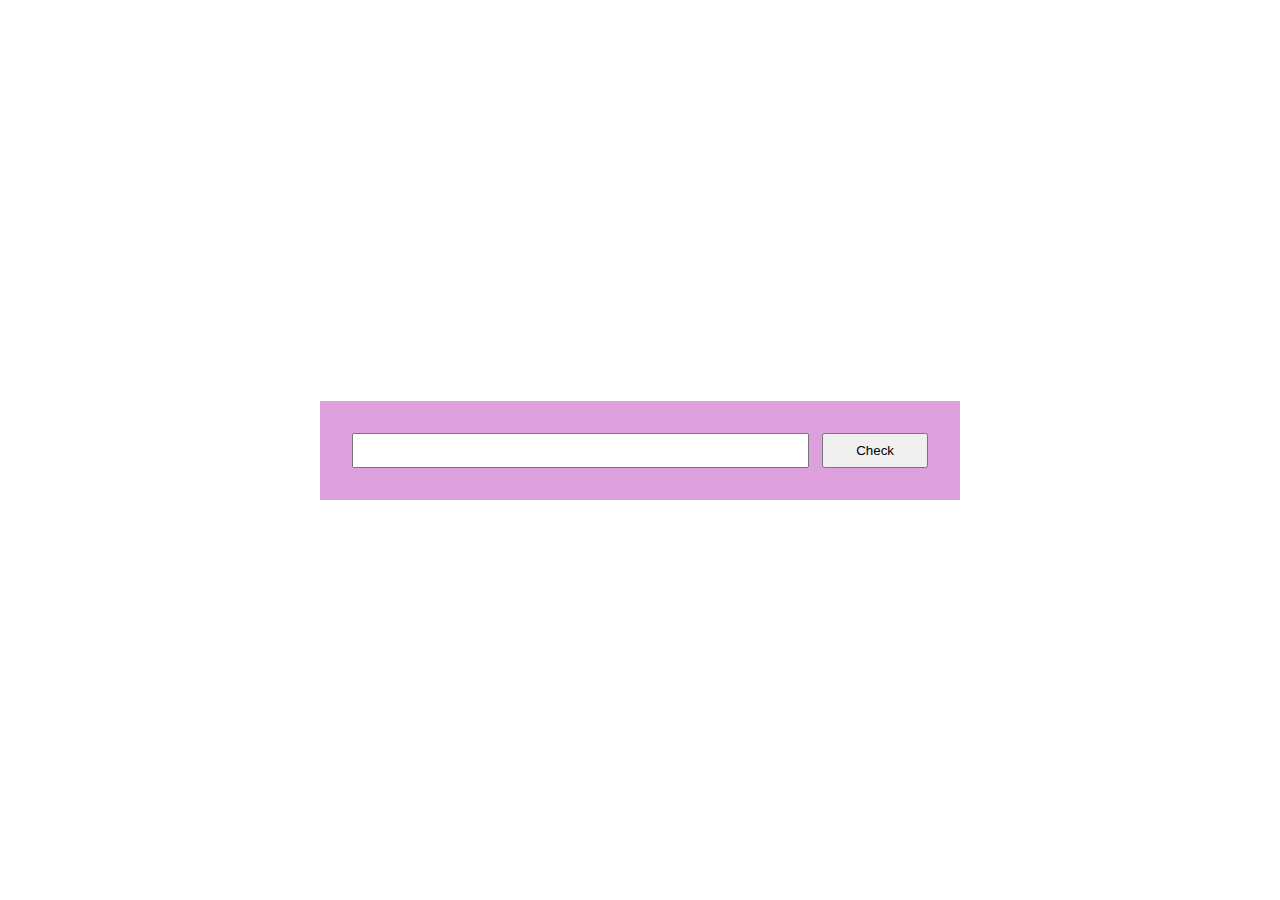
<file: exercise1/index.html>
<!DOCTYPE html>
<html lang="en">

<head>
    <meta charset="UTF-8">
    <meta name="viewport" content="width=device-width, initial-scale=1.0">
    <link rel="stylesheet" href="style.css">
    <title>Palindrome Checker</title>
</head>

<body>

    <div class="container">
        <div class="word-container">
            <input type="" id="text-input">
            <button id="check-btn">Check</button>
        </div>
        <div id="result" hidden></div>
    </div>
    <script src="script.js"></script>
</body>

</html>
</file>
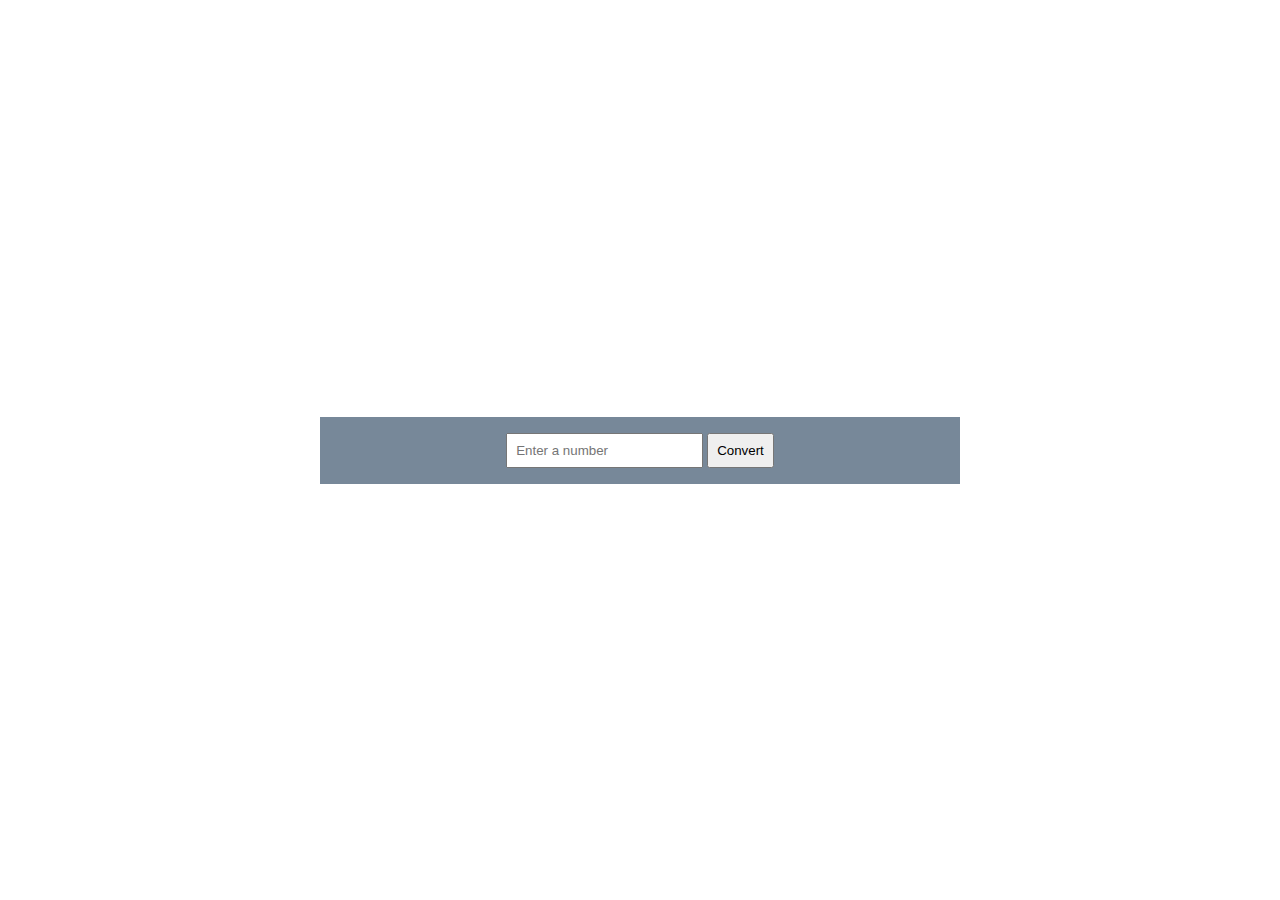
<file: exercise2/index.html>
<!DOCTYPE html>
<html lang="en">

<head>
    <meta charset="UTF-8">
    <meta name="viewport" content="width=device-width, initial-scale=1.0">
    <link rel="stylesheet" href="style.css">
    <title>Rooman Numeral Converter</title>
</head>

<body>
    <div class="container">
        <input type="number" placeholder="Enter a number" id="number">
        <button id="convert-btn">Convert</button>
        <div id="output"></div>
    </div>
    <script src="script.js"></script>
</body>

</html>
</file>
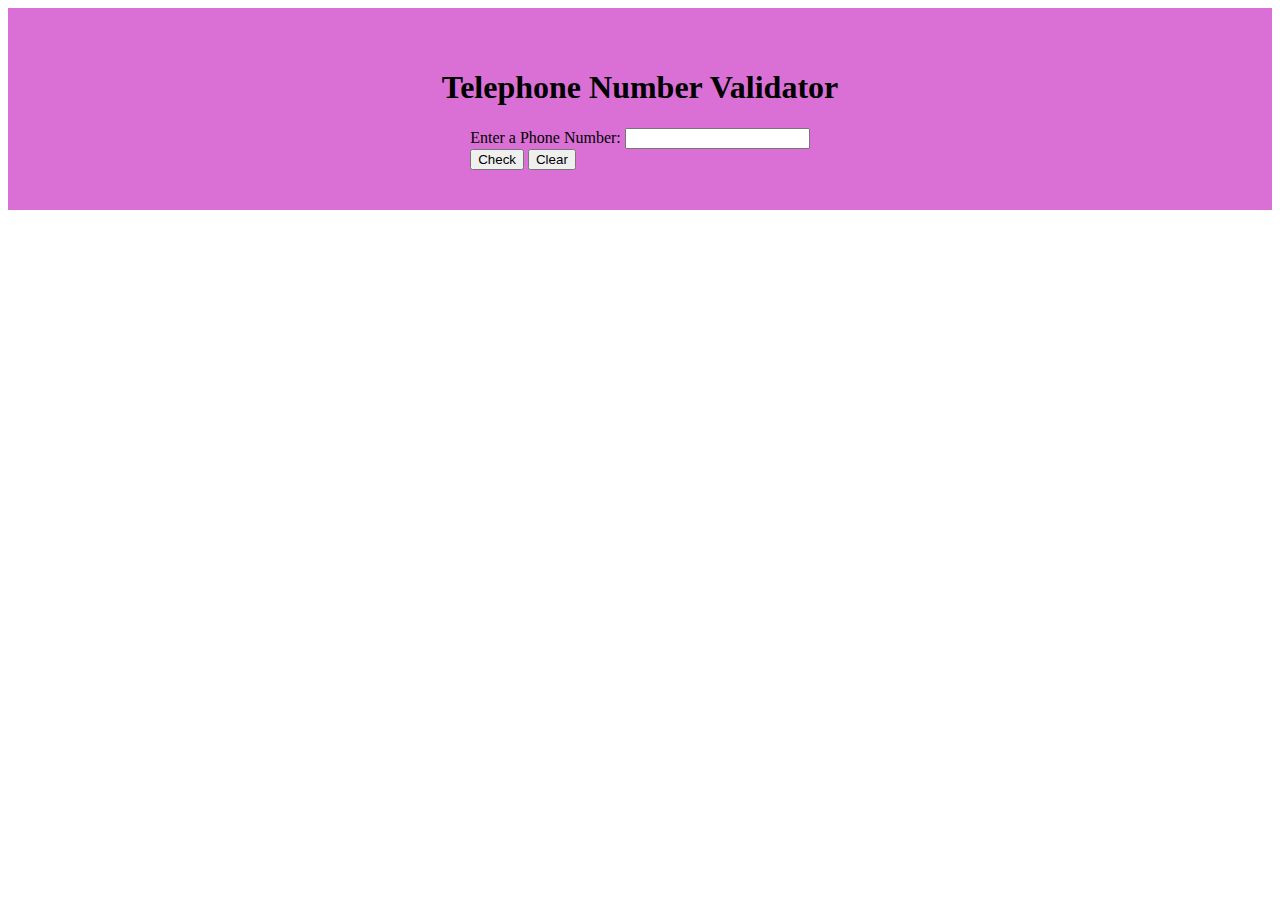
<file: exercise3/index.html>
<!DOCTYPE html>
<html lang="en">

<head>
    <meta charset="UTF-8">
    <meta name="viewport" content="width=device-width, initial-scale=1.0">
    <link rel="stylesheet" href="style.css">
    <title>US telephone number Validator</title>
</head>


<body>
    <main>
        <h1>Telephone Number Validator</h1>
        <div class="phone-container">
            <label for="user-input">Enter a Phone Number:</label>
            <input maxlength="20" type="text" id="user-input" value="">
            <div id="results-div"></div>
            <div class="phone-footer">
                <button class="btn-styles" id="check-btn">Check</button>
                <button class="btn-styles" id="clear-btn">Clear</button>
            </div>
        </div>
    </main>
    <script src="script.js"></script>
</body>

</html>
</file>
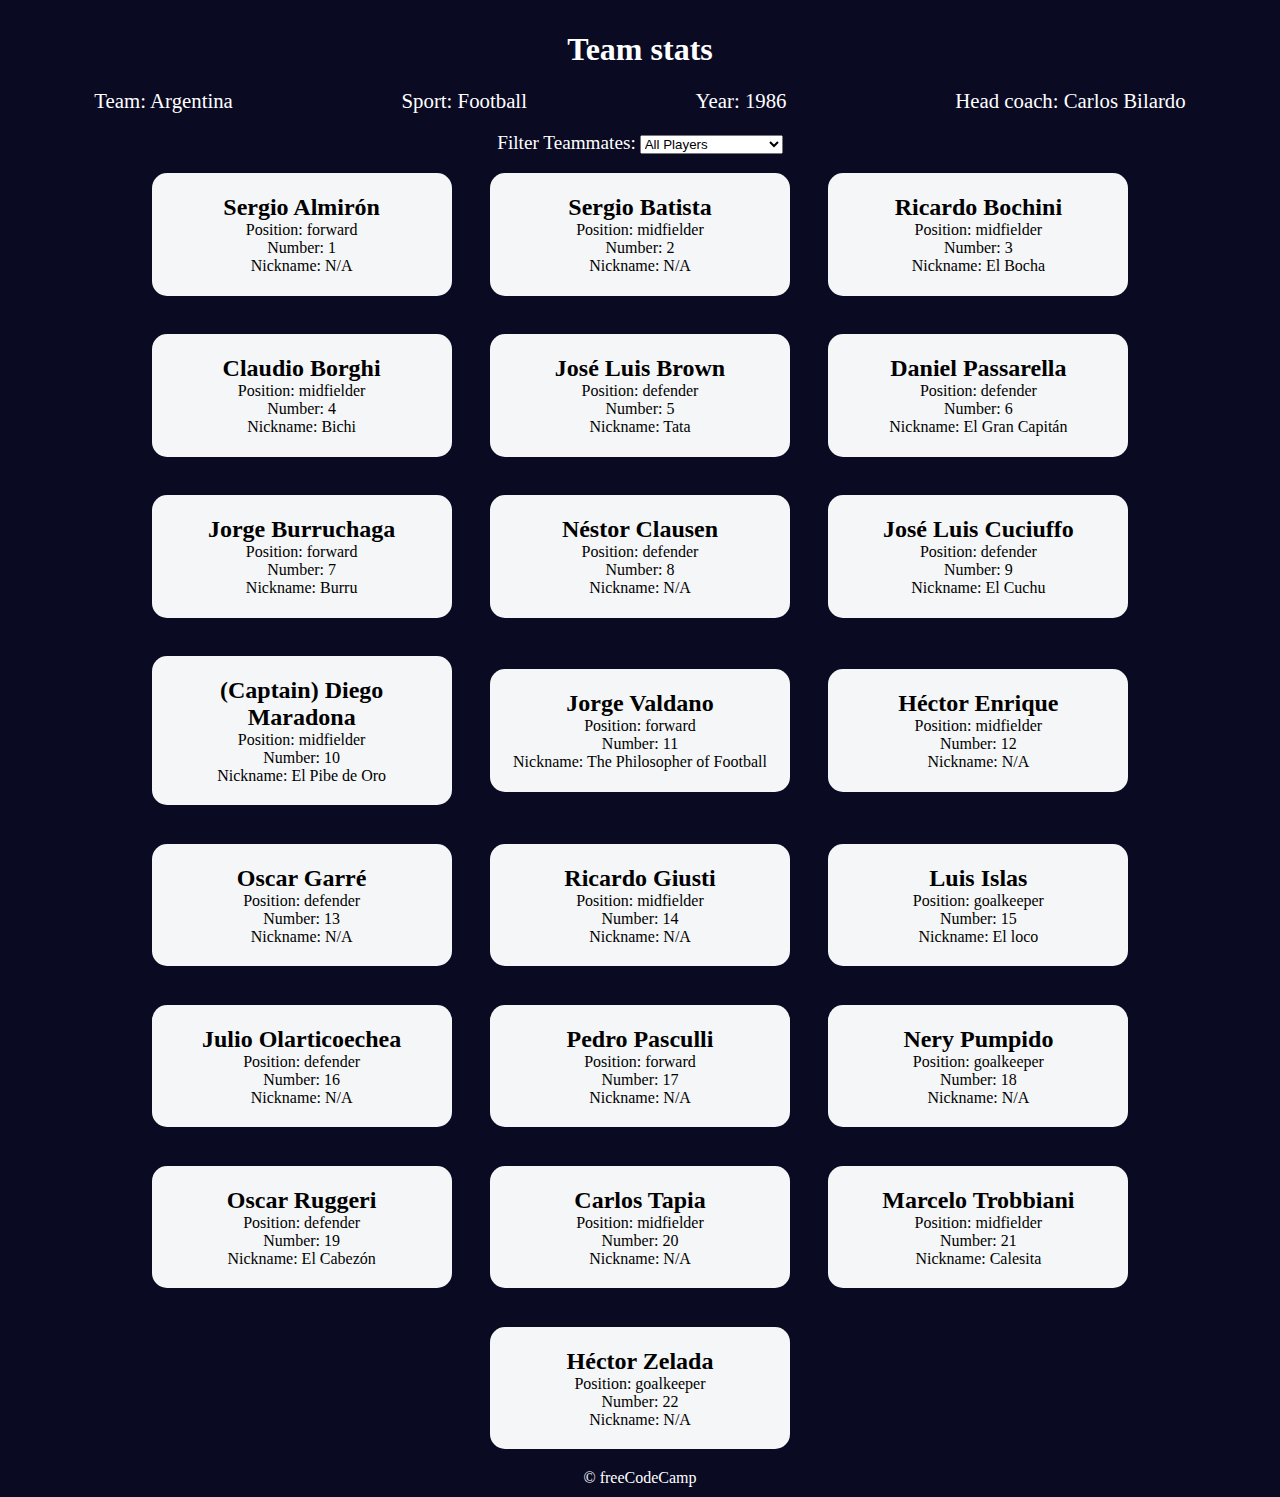
<file: footballTeamCards/index.html>
<!DOCTYPE html>
<html lang="en">

<head>
    <meta charset="UTF-8" />
    <meta http-equiv="X-UA-Compatible" content="IE=edge" />
    <meta name="viewport" content="width=device-width, initial-scale=1.0" />
    <title>
        Learn Modern JavaScript methods by building football team cards
    </title>
    <link rel="stylesheet" href="style.css" />
</head>

<body>
    <h1 class="title">Team stats</h1>
    <main>
        <div class="team-stats">
            <p>Team: <span id="team"></span></p>
            <p>Sport: <span id="sport"></span></p>
            <p>Year: <span id="year"></span></p>
            <p>Head coach: <span id="head-coach"></span></p>
        </div>
        <label class="options-label" for="players">Filter Teammates:</label>
        <select name="players" id="players">
            <option value="all">All Players</option>
            <option value="nickname">Nicknames</option>
            <option value="forward">Position Forward</option>
            <option value="midfielder">Position Midfielder</option>
            <option value="defender">Position Defender</option>
            <option value="goalkeeper">Position Goalkeeper</option>
        </select>
        <div class="cards" id="player-cards">
            <div class="player-card">
                <h2>Sergio Almirón</h2>
                <p>Position: forward</p>
                <p>Number: 1</p>
                <p>Nickname: N/A</p>
            </div>
            <div class="player-card">
                <h2>Sergio Batista</h2>
                <p>Position: midfielder</p>
                <p>Number: 2</p>
                <p>Nickname: N/A</p>
            </div>
            <div class="player-card">
                <h2>Ricardo Bochini</h2>
                <p>Position: midfielder</p>
                <p>Number: 3</p>
                <p>Nickname: El Bocha</p>
            </div>
            <div class="player-card">
                <h2>Claudio Borghi</h2>
                <p>Position: midfielder</p>
                <p>Number: 4</p>
                <p>Nickname: Bichi</p>
            </div>
            <div class="player-card">
                <h2>José Luis Brown</h2>
                <p>Position: defender</p>
                <p>Number: 5</p>
                <p>Nickname: Tata</p>
            </div>
            <div class="player-card">
                <h2>Daniel Passarella</h2>
                <p>Position: defender</p>
                <p>Number: 6</p>
                <p>Nickname: El Gran Capitán</p>
            </div>
            <div class="player-card">
                <h2>Jorge Burruchaga</h2>
                <p>Position: forward</p>
                <p>Number: 7</p>
                <p>Nickname: Burru</p>
            </div>
            <div class="player-card">
                <h2>Néstor Clausen</h2>
                <p>Position: defender</p>
                <p>Number: 8</p>
                <p>Nickname: N/A</p>
            </div>
            <div class="player-card">
                <h2>José Luis Cuciuffo</h2>
                <p>Position: defender</p>
                <p>Number: 9</p>
                <p>Nickname: El Cuchu</p>
            </div>
            <div class="player-card">
                <h2>(Captain) Diego Maradona</h2>
                <p>Position: midfielder</p>
                <p>Number: 10</p>
                <p>Nickname: El Pibe de Oro</p>
            </div>
            <div class="player-card">
                <h2>Jorge Valdano</h2>
                <p>Position: forward</p>
                <p>Number: 11</p>
                <p>Nickname: The Philosopher of Football</p>
            </div>
            <div class="player-card">
                <h2>Héctor Enrique</h2>
                <p>Position: midfielder</p>
                <p>Number: 12</p>
                <p>Nickname: N/A</p>
            </div>
            <div class="player-card">
                <h2>Oscar Garré</h2>
                <p>Position: defender</p>
                <p>Number: 13</p>
                <p>Nickname: N/A</p>
            </div>
            <div class="player-card">
                <h2>Ricardo Giusti</h2>
                <p>Position: midfielder</p>
                <p>Number: 14</p>
                <p>Nickname: N/A</p>
            </div>
            <div class="player-card">
                <h2>Luis Islas</h2>
                <p>Position: goalkeeper</p>
                <p>Number: 15</p>
                <p>Nickname: El loco</p>
            </div>
            <div class="player-card">
                <h2>Julio Olarticoechea</h2>
                <p>Position: defender</p>
                <p>Number: 16</p>
                <p>Nickname: N/A</p>
            </div>
            <div class="player-card">
                <h2>Pedro Pasculli</h2>
                <p>Position: forward</p>
                <p>Number: 17</p>
                <p>Nickname: N/A</p>
            </div>
            <div class="player-card">
                <h2>Nery Pumpido</h2>
                <p>Position: goalkeeper</p>
                <p>Number: 18</p>
                <p>Nickname: N/A</p>
            </div>
            <div class="player-card">
                <h2>Oscar Ruggeri</h2>
                <p>Position: defender</p>
                <p>Number: 19</p>
                <p>Nickname: El Cabezón</p>
            </div>
            <div class="player-card">
                <h2>Carlos Tapia</h2>
                <p>Position: midfielder</p>
                <p>Number: 20</p>
                <p>Nickname: N/A</p>
            </div>
            <div class="player-card">
                <h2>Marcelo Trobbiani</h2>
                <p>Position: midfielder</p>
                <p>Number: 21</p>
                <p>Nickname: Calesita</p>
            </div>
            <div class="player-card">
                <h2>Héctor Zelada</h2>
                <p>Position: goalkeeper</p>
                <p>Number: 22</p>
                <p>Nickname: N/A</p>
            </div>
        </div>
    </main>
    <footer>&copy; freeCodeCamp</footer>
    <script src="./script.js"></script>
</body>

</html>
</file>
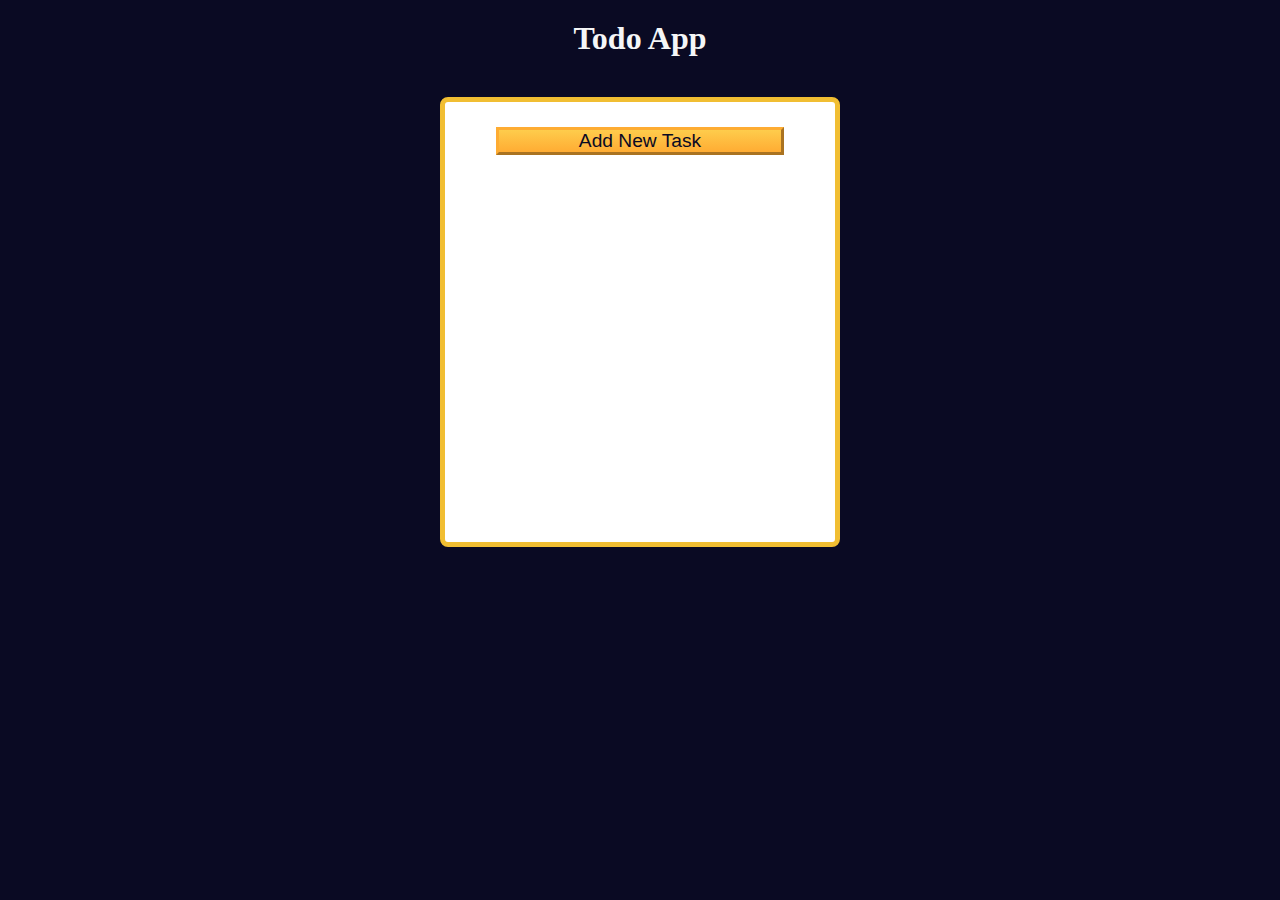
<file: localStorage/index.html>
<!DOCTYPE html>
<html lang="en">

<head>
    <meta charset="UTF-8" />
    <meta http-equiv="X-UA-Compatible" content="IE=edge" />
    <meta name="viewport" content="width=device-width, initial-scale=1.0" />
    <title>Learn localStorage by Building a Todo App</title>
    <link rel="stylesheet" href="styles.css" />
</head>

<body>
    <main>
        <h1>Todo App</h1>
        <div class="todo-app">
            <button id="open-task-form-btn" class="btn large-btn">
                Add New Task
            </button>
            <form class="task-form hidden" id="task-form">
                <div class="task-form-header">
                    <button id="close-task-form-btn" class="close-task-form-btn" type="button" aria-label="close">
                        <svg class="close-icon" xmlns="http://www.w3.org/2000/svg" viewBox="0 0 48 48" width="48px"
                            height="48px">
                            <path fill="#F44336" d="M21.5 4.5H26.501V43.5H21.5z" transform="rotate(45.001 24 24)" />
                            <path fill="#F44336" d="M21.5 4.5H26.5V43.501H21.5z" transform="rotate(135.008 24 24)" />
                        </svg>
                    </button>
                </div>
                <div class="task-form-body">
                    <label class="task-form-label" for="title-input">Title</label>
                    <input required type="text" class="form-control" id="title-input" value="" />
                    <label class="task-form-label" for="date-input">Date</label>
                    <input type="date" class="form-control" id="date-input" value="" />
                    <label class="task-form-label" for="description-input">Description</label>
                    <textarea class="form-control" id="description-input" cols="30" rows="5"></textarea>
                </div>
                <div class="task-form-footer">
                    <button id="add-or-update-task-btn" class="btn large-btn" type="submit">
                        Add Task
                    </button>
                </div>
            </form>
            <dialog id="confirm-close-dialog">
                <form method="dialog">
                    <p class="discard-message-text">Discard unsaved changes?</p>
                    <div class="confirm-close-dialog-btn-container">
                        <button id="cancel-btn" class="btn">
                            Cancel
                        </button>
                        <button id="discard-btn" class="btn">
                            Discard
                        </button>
                    </div>
                </form>
            </dialog>
            <div id="tasks-container"></div>
        </div>
    </main>
    <script src="script.js"></script>
</body>

</html>
</file>
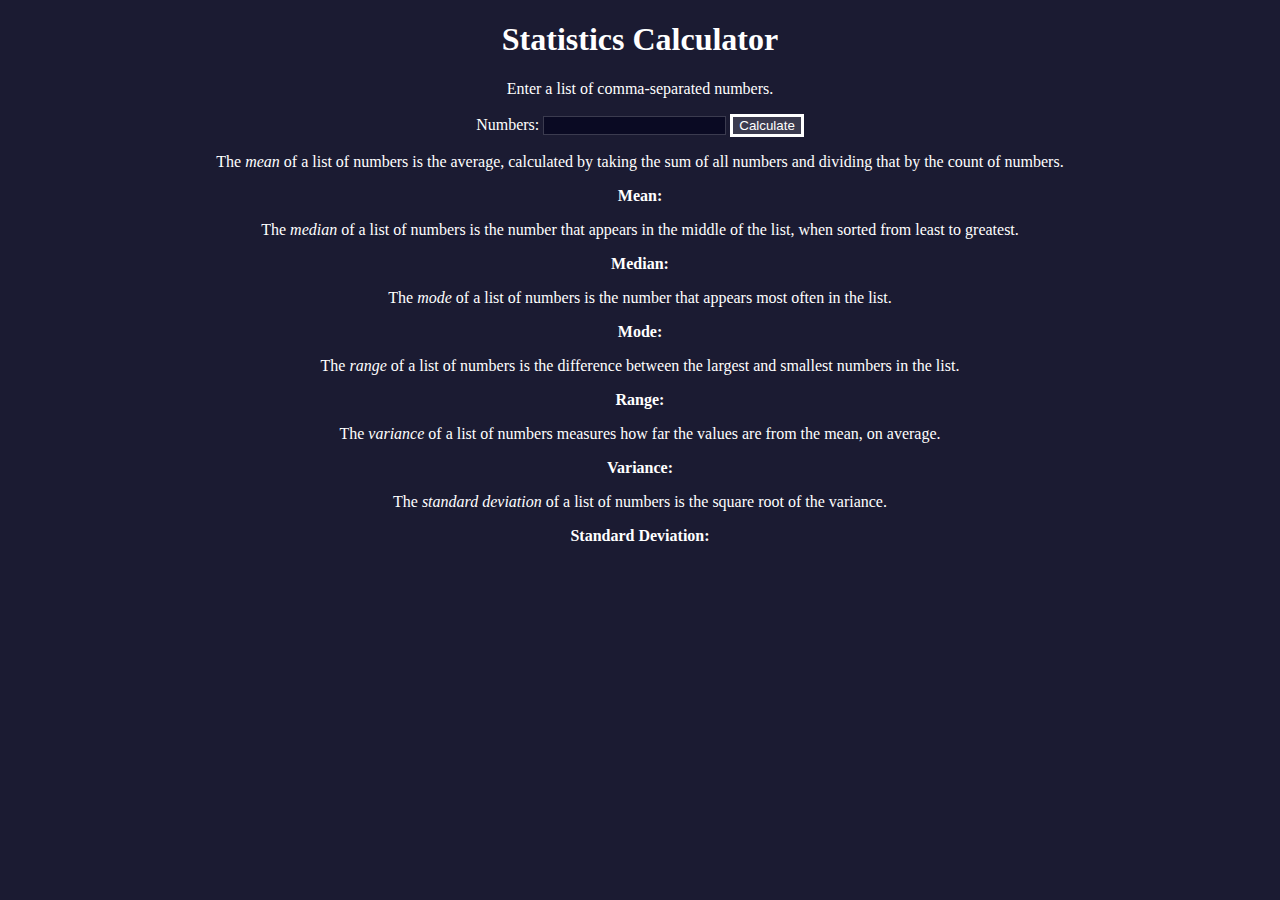
<file: statisticsCalc/index.html>
<!DOCTYPE html>
<html lang="en">

<head>
    <meta charset="utf-8" />
    <meta name="viewport" content="width=device-width, initial-scale=1" />
    <link rel="stylesheet" href="./style.css" />
    <script src="./script.js"></script>
    <title>Statistics Calculator</title>
</head>

<body>
    <h1>Statistics Calculator</h1>
    <p>Enter a list of comma-separated numbers.</p>

    <form onsubmit="calculate(); return false;">
        <label for="numbers">Numbers:</label>
        <input type="text" name="numbers" id="numbers" />
        <button type="submit">Calculate</button>
    </form>
    <div class="results">
        <p>
            The <dfn>mean</dfn> of a list of numbers is the average, calculated by
            taking the sum of all numbers and dividing that by the count of numbers.
        </p>
        <p class="bold">Mean: <span id="mean"></span></p>
        <p>
            The <dfn>median</dfn> of a list of numbers is the number that appears in
            the middle of the list, when sorted from least to greatest.
        </p>
        <p class="bold">Median: <span id="median"></span></p>
        <p>
            The <dfn>mode</dfn> of a list of numbers is the number that appears most
            often in the list.
        </p>
        <p class="bold">Mode: <span id="mode"></span></p>
        <p>
            The <dfn>range</dfn> of a list of numbers is the difference between the
            largest and smallest numbers in the list.
        </p>
        <p class="bold">Range: <span id="range"></span></p>
        <p>
            The <dfn>variance</dfn> of a list of numbers measures how far the values
            are from the mean, on average.
        </p>
        <p class="bold">Variance: <span id="variance"></span></p>
        <p>
            The <dfn>standard deviation</dfn> of a list of numbers is the square
            root of the variance.
        </p>
        <p class="bold">
            Standard Deviation: <span id="standardDeviation"></span>
        </p>
    </div>
</body>

</html>
</file>
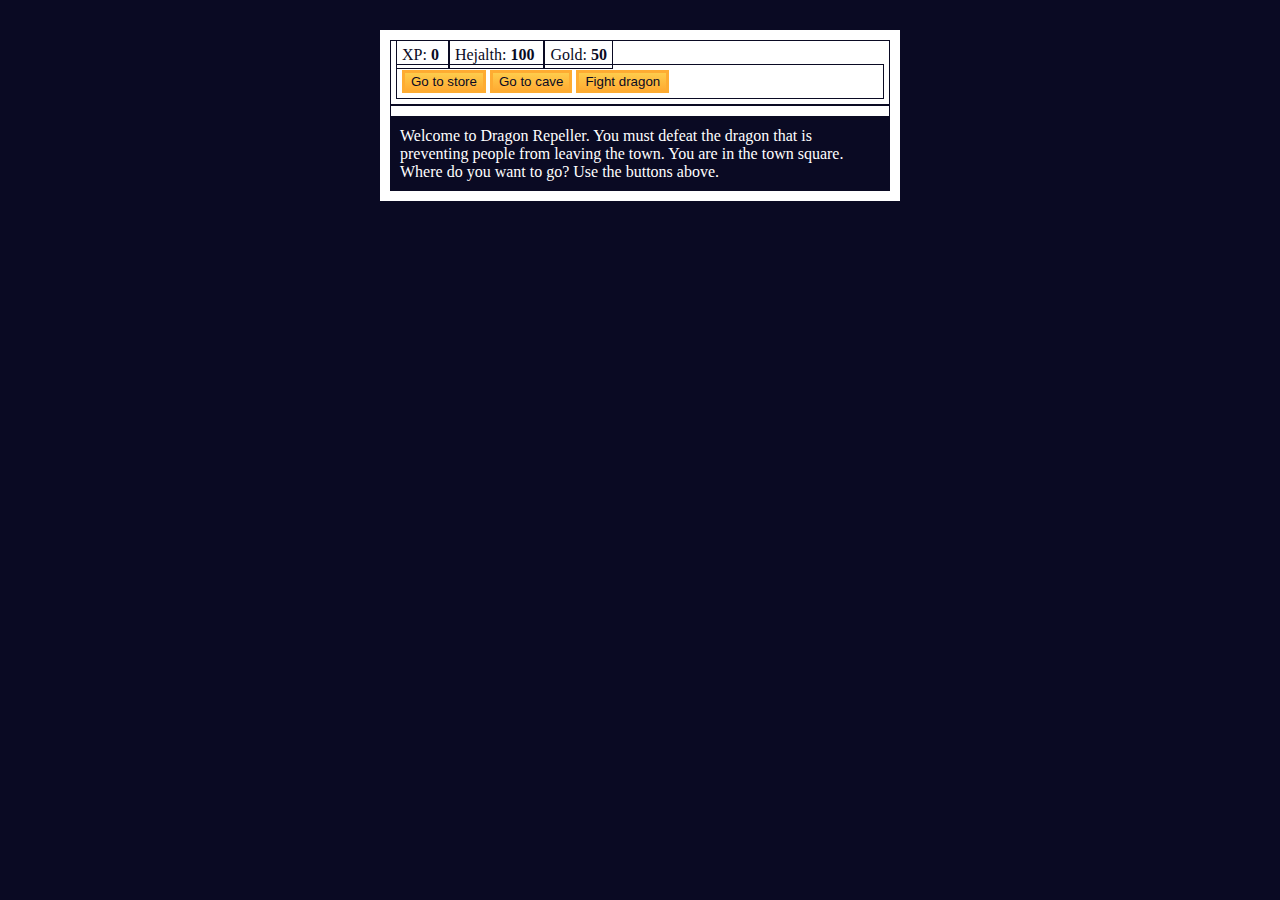
<file: proj1/freecode.html>
<!DOCTYPE html>
<html lang="en">

<head>
    <meta charset="UTF-8">
    <meta name="viewport" content="width=device-width, initial-scale=1.0">
    <title>RPG - Dragon Repeller</title>
    <link rel="stylesheet" href="stylee.css">
</head>

<body>
    <div id="game">
        <div id="stats">
            <span id="stats" class="stat">XP: <strong><span id="xpText">0</span></strong> </span>
            <span id="stats" class="stat">Hejalth: <strong><span id="healthText">100</span></strong> </span>
            <span id="stats" class="stat">Gold: <strong><span id="goldText">50</span></strong> </span>

            <div id="controls">
                <button id="button1">Go to store</button>
                <button id="button2">Go to cave</button>
                <button id="button3">Fight dragon</button>
            </div>
        </div>
        <div id="controls"></div>
        <div id="monsterStats">
            <span id="stats" class="stat">Monster Name: <strong><span id="monsterName"></span></strong> </span>
            <span id="stats" class="stat">Health: <strong><span id="monsterHealth"></span></strong> </span>
        </div>
        <div id="text">
            Welcome to Dragon Repeller. You must defeat the dragon that is preventing people from leaving the town. You
            are in the town square. Where do you want to go? Use the buttons above.
        </div>
    </div>

    <script src="./scriptt.js"></script>
</body>

</html>
</file>
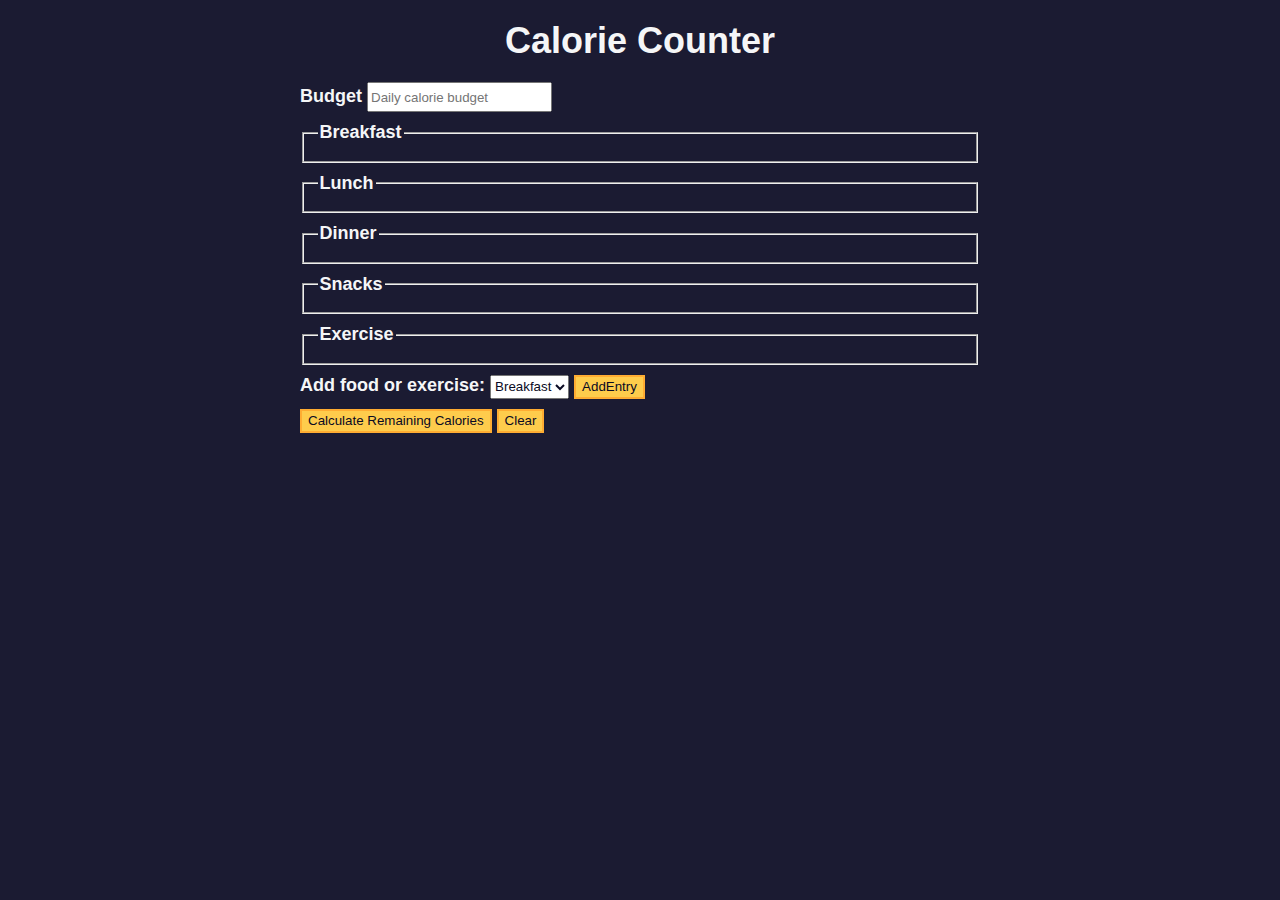
<file: proj2/input.html>
<!DOCTYPE html>
<html lang="en">

<head>
    <meta charset="UTF-8">
    <meta name="viewport" content="width=device-width, initial-scale=1.0">
    <link rel="stylesheet" href="style.css" />
    <title>Calorie Counter</title>
</head>

<body>
    <main>
        <h1>Calorie Counter</h1>
        <div class="container">
            <form action="" id="calorie-counter">
                <label for="budget">Budget</label>
                <input type="number" min="0" id="budget" placeholder="Daily calorie budget" required>
                <fieldset id="breakfast">
                    <legend>Breakfast</legend>
                    <div class="input-container"></div>
                </fieldset>

                <fieldset id="lunch">
                    <legend>Lunch</legend>
                    <div class="input-container"></div>
                </fieldset>


                <fieldset id="dinner">
                    <legend>Dinner</legend>
                    <div class="input-container"></div>
                </fieldset>

                <fieldset id="snacks">
                    <legend>Snacks</legend>
                    <div class="input-container"></div>
                </fieldset>

                <fieldset id="exercise">
                    <legend>Exercise</legend>
                    <div class="input-container"></div>
                </fieldset>
                <div class="controls"><span>
                        <label for="entry-dropdown">Add food or exercise:</label>
                        <select name="options" id="entry-dropdown">
                            <option value="breakfast" selected>Breakfast</option>
                            <option value="lunch">Lunch</option>
                            <option value="dinner">Dinner</option>
                            <option value="snacks">Snacks</option>
                            <option value="exercise">Exercise</option>
                        </select>
                        <button id="add-entry" type="button">AddEntry</button>
                    </span>
                </div>
                <div>
                    <button type="submit">Calculate Remaining Calories</button>
                    <button id="clear" type="button">Clear</button>
                </div>
            </form>
            <div id="output" class="output hide"></div>
        </div>
    </main>
    <script src="script.js"></script>
</body>

</html>
</file>
<file: exercise1/style.css>
* {
  box-sizing: border-box;
  margin: 0;
  padding: 0;
}

body {
  width: 100vw;
  height: 100vh;
  display: flex;
  justify-content: center;
  align-items: center;
}

.container {
  width: 50%;
  max-width: 50vw;
  background-color: plum;
  padding: 2rem;
  display: flex;
  flex-direction: column;
  gap: 0.5rem;
}
.word-container {
  display: flex;
  gap: 1vw;
}
input {
  flex: 1;
}
button {
  padding: 0.5rem 2rem;
  cursor: pointer;
}
#result {
  color: #fff;
  text-align: center;
}
</file>
<file: exercise2/style.css>
* {
  box-sizing: border-box;
  margin: 0;
  padding: 0;
}
body {
  width: 100vw;
  height: 100vh;
  display: grid;
  place-content: center;
}
.container {
  background-color: lightslategrey;
  color: #fff;
  text-align: center;
  width: 50vw;
  padding: 1rem;
}
input,
button {
  padding: 0.5rem;
  cursor: pointer;
}
</file>
<file: exercise3/style.css>
main {
  display: flex;
  flex-wrap: wrap;
  align-items: center;
  justify-content: center;
  flex-direction: column;
  padding: 40px 10px;
  background-color: orchid;
}
</file>
<file: footballTeamCards/style.css>
*,
*::before,
*::after {
  box-sizing: border-box;
  margin: 0;
  padding: 0;
}

:root {
  --dark-grey: #0a0a23;
  --light-grey: #f5f6f7;
  --white: #ffffff;
  --black: #000;
}

body {
  background-color: var(--dark-grey);
  text-align: center;
  padding: 10px;
}

.title,
.options-label,
.team-stats,
footer {
  color: var(--white);
}

.title {
  margin: 1.3rem 0;
}

.team-stats {
  display: flex;
  justify-content: space-around;
  flex-wrap: wrap;
  font-size: 1.3rem;
  margin: 1.2rem 0;
}

.options-label {
  font-size: 1.2rem;
}

.cards {
  display: flex;
  flex-wrap: wrap;
  justify-content: center;
  align-items: center;
}

.player-card {
  background-color: var(--light-grey);
  padding: 1.3rem;
  margin: 1.2rem;
  width: 300px;
  border-radius: 15px;
}

@media (max-width: 768px) {
  .team-stats {
    flex-direction: column;
  }
}
</file>
<file: localStorage/styles.css>
:root {
  --white: #fff;
  --light-grey: #f5f6f7;
  --dark-grey: #0a0a23;
  --yellow: #f1be32;
  --golden-yellow: #feac32;
}

*,
*::before,
*::after {
  margin: 0;
  padding: 0;
  box-sizing: border-box;
}

body {
  background-color: var(--dark-grey);
}

main {
  display: flex;
  flex-direction: column;
  justify-content: center;
  align-items: center;
}

h1 {
  color: var(--light-grey);
  margin: 20px 0 40px 0;
}

.todo-app {
  background-color: var(--white);
  width: 300px;
  height: 350px;
  border: 5px solid var(--yellow);
  border-radius: 8px;
  padding: 15px;
  position: relative;
  display: flex;
  flex-direction: column;
  gap: 10px;
}

.btn {
  cursor: pointer;
  width: 100px;
  margin: 10px;
  color: var(--dark-grey);
  background-color: var(--golden-yellow);
  background-image: linear-gradient(#fecc4c, #ffac33);
  border-color: var(--golden-yellow);
  border-width: 3px;
}

.btn:hover {
  background-image: linear-gradient(#ffcc4c, #f89808);
}

.large-btn {
  width: 80%;
  font-size: 1.2rem;
  align-self: center;
  justify-self: center;
}

.close-task-form-btn {
  background: none;
  border: none;
  cursor: pointer;
}

.close-icon {
  width: 20px;
  height: 20px;
}

.task-form {
  display: flex;
  position: absolute;
  top: 50%;
  left: 50%;
  transform: translate(-50%, -50%);
  background-color: var(--white);
  border-radius: 5px;
  padding: 15px;
  width: 300px;
  height: 350px;
  flex-direction: column;
  justify-content: space-between;
  overflow: auto;
}

.task-form-header {
  display: flex;
  justify-content: flex-end;
}

.task-form-body {
  display: flex;
  flex-direction: column;
  justify-content: space-around;
}

.task-form-footer {
  display: flex;
  justify-content: center;
}

.task-form-label,
#title-input,
#date-input,
#description-input {
  display: block;
}

.task-form-label {
  margin-bottom: 5px;
  font-size: 1.3rem;
  font-weight: bold;
}

#title-input,
#date-input,
#description-input {
  width: 100%;
  margin-bottom: 10px;
  padding: 2px;
}

#confirm-close-dialog {
  padding: 10px;
  margin: 10px auto;
  border-radius: 15px;
}

.confirm-close-dialog-btn-container {
  display: flex;
  justify-content: center;
  margin-top: 10px;
}

.discard-message-text {
  font-weight: bold;
  font-size: 1.5rem;
}

#tasks-container {
  height: 100%;
  overflow-y: auto;
}

.task {
  margin: 5px 0;
}

.hidden {
  display: none;
}

@media (min-width: 576px) {
  .todo-app,
  .task-form {
    width: 400px;
    height: 450px;
  }

  .task-form-label {
    font-size: 1.5rem;
  }

  #title-input,
  #date-input {
    height: 2rem;
  }

  #title-input,
  #date-input,
  #description-input {
    padding: 5px;
    margin-bottom: 20px;
  }
}
</file>
<file: statisticsCalc/style.css>
body {
  margin: 0;
  background-color: rgb(27, 27, 50);
  text-align: center;
  color: #fff;
}

button {
  cursor: pointer;
  background-color: rgb(59, 59, 79);
  border: 3px solid white;
  color: white;
}

input {
  background-color: rgb(10, 10, 35);
  color: white;
  border: 1px solid rgb(59, 59, 79);
}

.bold {
  font-weight: bold;
}
</file>
<file: proj1/stylee.css>
body {
  background-color: #0a0a23;
}

#text {
  background-color: #0a0a23;
  color: #ffffff;
  padding: 10px;
}

#game {
  max-width: 500px;
  max-height: 400px;
  background-color: #ffffff;
  color: #ffffff;
  margin: 30px auto 0px;
  padding: 10px;
}

#controls,
#stats {
  border: 1px solid #0a0a23;
  color: #0a0a23;
  padding: 5px;
}

#monsterStats {
  display: none;
  border: 1px solid #0a0a23;
  color: #ffffff;
  padding: 5px;
  background-color: #c70d0d;
}

.stat {
  padding-right: 10px;
}

button {
  cursor: pointer;
  color: #0a0a23;
  background-color: #feac32;
  background-image: linear-gradient(#fecc4c, #ffac33);
  border: 3px solid #feac32;
}
</file>
<file: proj2/style.css>
:root {
  --light-grey: #f5f6f7;
  --dark-blue: #0a0a23;
  --fcc-blue: #1b1b32;
  --light-yellow: #fecc4c;
  --dark-yellow: #feac32;
  --light-pink: #ffadad;
  --dark-red: #850000;
  --light-green: #acd157;
}

body {
  font-family: "Lato", Helvetica, Arial, sans-serif;
  font-size: 18px;
  background-color: var(--fcc-blue);
  color: var(--light-grey);
}

h1 {
  text-align: center;
}

.container {
  width: 90%;
  max-width: 680px;
}

h1,
.container,
.output {
  margin: 20px auto;
}

label,
legend {
  font-weight: bold;
}

.input-container {
  display: flex;
  flex-direction: column;
}

button {
  cursor: pointer;
  text-decoration: none;
  background-color: var(--light-yellow);
  border: 2px solid var(--dark-yellow);
}

button,
input,
select {
  min-height: 24px;
  color: var(--dark-blue);
}

fieldset,
label,
button,
input,
select {
  margin-bottom: 10px;
}

.output {
  border: 2px solid var(--light-grey);
  padding: 10px;
  text-align: center;
}

.hide {
  display: none;
}

.output span {
  font-weight: bold;
  font-size: 1.2em;
}

.surplus {
  color: var(--light-pink);
}

.deficit {
  color: var(--light-green);
}
</file>
